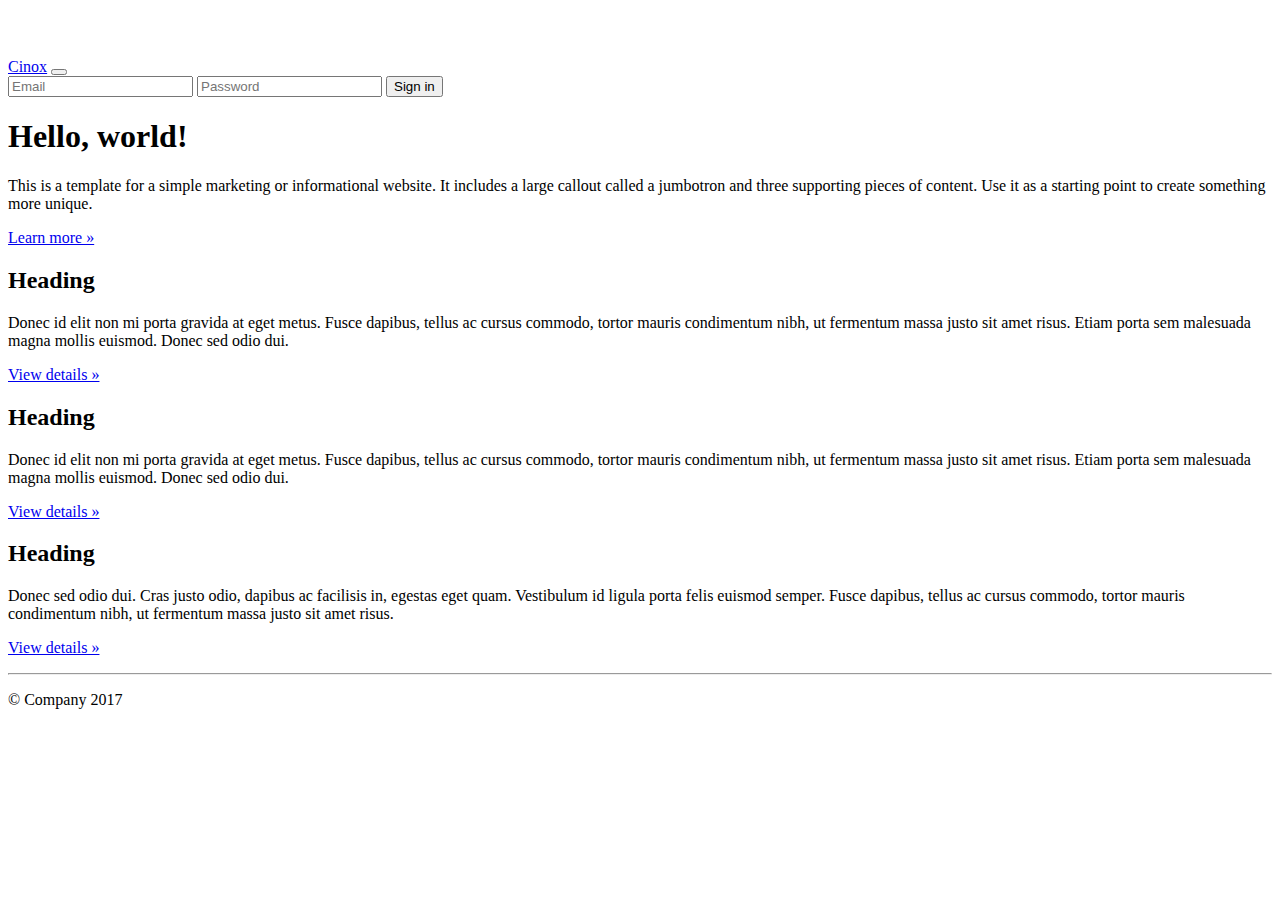
<file: src/main/resources/FrontEnd/components/frontpage/index.html>
<!doctype html>
<html lang="en">
  <head>
    <meta charset="utf-8">
    <meta name="viewport" content="width=device-width, initial-scale=1, shrink-to-fit=no">
    <meta name="description" content="">
    <meta name="author" content="">
    <link rel="icon" href="../../../../favicon.ico">

    <title>Jumbotron Template for Bootstrap</title>

    <!-- Bootstrap core CSS -->
    <link rel="stylesheet" href="https://maxcdn.bootstrapcdn.com/bootstrap/4.0.0-beta.2/css/bootstrap.min.css"
          integrity="sha384-PsH8R72JQ3SOdhVi3uxftmaW6Vc51MKb0q5P2rRUpPvrszuE4W1povHYgTpBfshb" crossorigin="anonymous">


    <!-- Custom styles for this template -->
    <link href="jumbotron.css" rel="stylesheet">
  </head>

  <body>

    <nav class="navbar navbar-expand-md navbar-dark fixed-top bg-dark">
      <a class="navbar-brand" href="#">Cinox</a>
      <button class="navbar-toggler" type="button" data-toggle="collapse" data-target="#navbarsExampleDefault" aria-controls="navbarsExampleDefault" aria-expanded="false" aria-label="Toggle navigation">
        <span class="navbar-toggler-icon"></span>
      </button>

      <div class="collapse navbar-collapse" id="navbarsExampleDefault">

        <form class="form-inline my-2 my-lg-0" method="post" action="front.html" >
          <input class="form-control mr-sm-2" type="text" placeholder="Email" >
          <input class="form-control mr-sm-2" type="password" placeholder="Password" >
          <button class="btn btn-outline-success my-2 my-sm-0" type="submit">Sign in</button>
          
        </form>





      </div>
    </nav>

    <main role="main">

      <!-- Main jumbotron for a primary marketing message or call to action -->
      <div class="jumbotron">
        <div class="container">
          <h1 class="display-3">Hello, world!</h1>
          <p>This is a template for a simple marketing or informational website. It includes a large callout called a jumbotron and three supporting pieces of content. Use it as a starting point to create something more unique.</p>
          <p><a class="btn btn-primary btn-lg" href="#" role="button">Learn more &raquo;</a></p>
        </div>
      </div>

      <div class="container">
        <!-- Example row of columns -->
        <div class="row">
          <div class="col-md-4">
            <h2>Heading</h2>
            <p>Donec id elit non mi porta gravida at eget metus. Fusce dapibus, tellus ac cursus commodo, tortor mauris condimentum nibh, ut fermentum massa justo sit amet risus. Etiam porta sem malesuada magna mollis euismod. Donec sed odio dui. </p>
            <p><a class="btn btn-secondary" href="#" role="button">View details &raquo;</a></p>
          </div>
          <div class="col-md-4">
            <h2>Heading</h2>
            <p>Donec id elit non mi porta gravida at eget metus. Fusce dapibus, tellus ac cursus commodo, tortor mauris condimentum nibh, ut fermentum massa justo sit amet risus. Etiam porta sem malesuada magna mollis euismod. Donec sed odio dui. </p>
            <p><a class="btn btn-secondary" href="#" role="button">View details &raquo;</a></p>
          </div>
          <div class="col-md-4">
            <h2>Heading</h2>
            <p>Donec sed odio dui. Cras justo odio, dapibus ac facilisis in, egestas eget quam. Vestibulum id ligula porta felis euismod semper. Fusce dapibus, tellus ac cursus commodo, tortor mauris condimentum nibh, ut fermentum massa justo sit amet risus.</p>
            <p><a class="btn btn-secondary" href="#" role="button">View details &raquo;</a></p>
          </div>
        </div>

        <hr>

      </div> <!-- /container -->

    </main>

    <footer class="container">
      <p>&copy; Company 2017</p>
    </footer>


    <!-- Optional JavaScript -->
    <!-- jQuery first, then Popper.js, then Bootstrap JS -->
    <script src="https://code.jquery.com/jquery-3.2.1.slim.min.js"
            integrity="sha384-KJ3o2DKtIkvYIK3UENzmM7KCkRr/rE9/Qpg6aAZGJwFDMVNA/GpGFF93hXpG5KkN"
            crossorigin="anonymous"></script>
    <script src="https://cdnjs.cloudflare.com/ajax/libs/popper.js/1.12.3/umd/popper.min.js"
            integrity="sha384-vFJXuSJphROIrBnz7yo7oB41mKfc8JzQZiCq4NCceLEaO4IHwicKwpJf9c9IpFgh"
            crossorigin="anonymous"></script>
    <script src="https://maxcdn.bootstrapcdn.com/bootstrap/4.0.0-beta.2/js/bootstrap.min.js"
            integrity="sha384-alpBpkh1PFOepccYVYDB4do5UnbKysX5WZXm3XxPqe5iKTfUKjNkCk9SaVuEZflJ"
            crossorigin="anonymous"></script>
  </body>
</html>
</file>
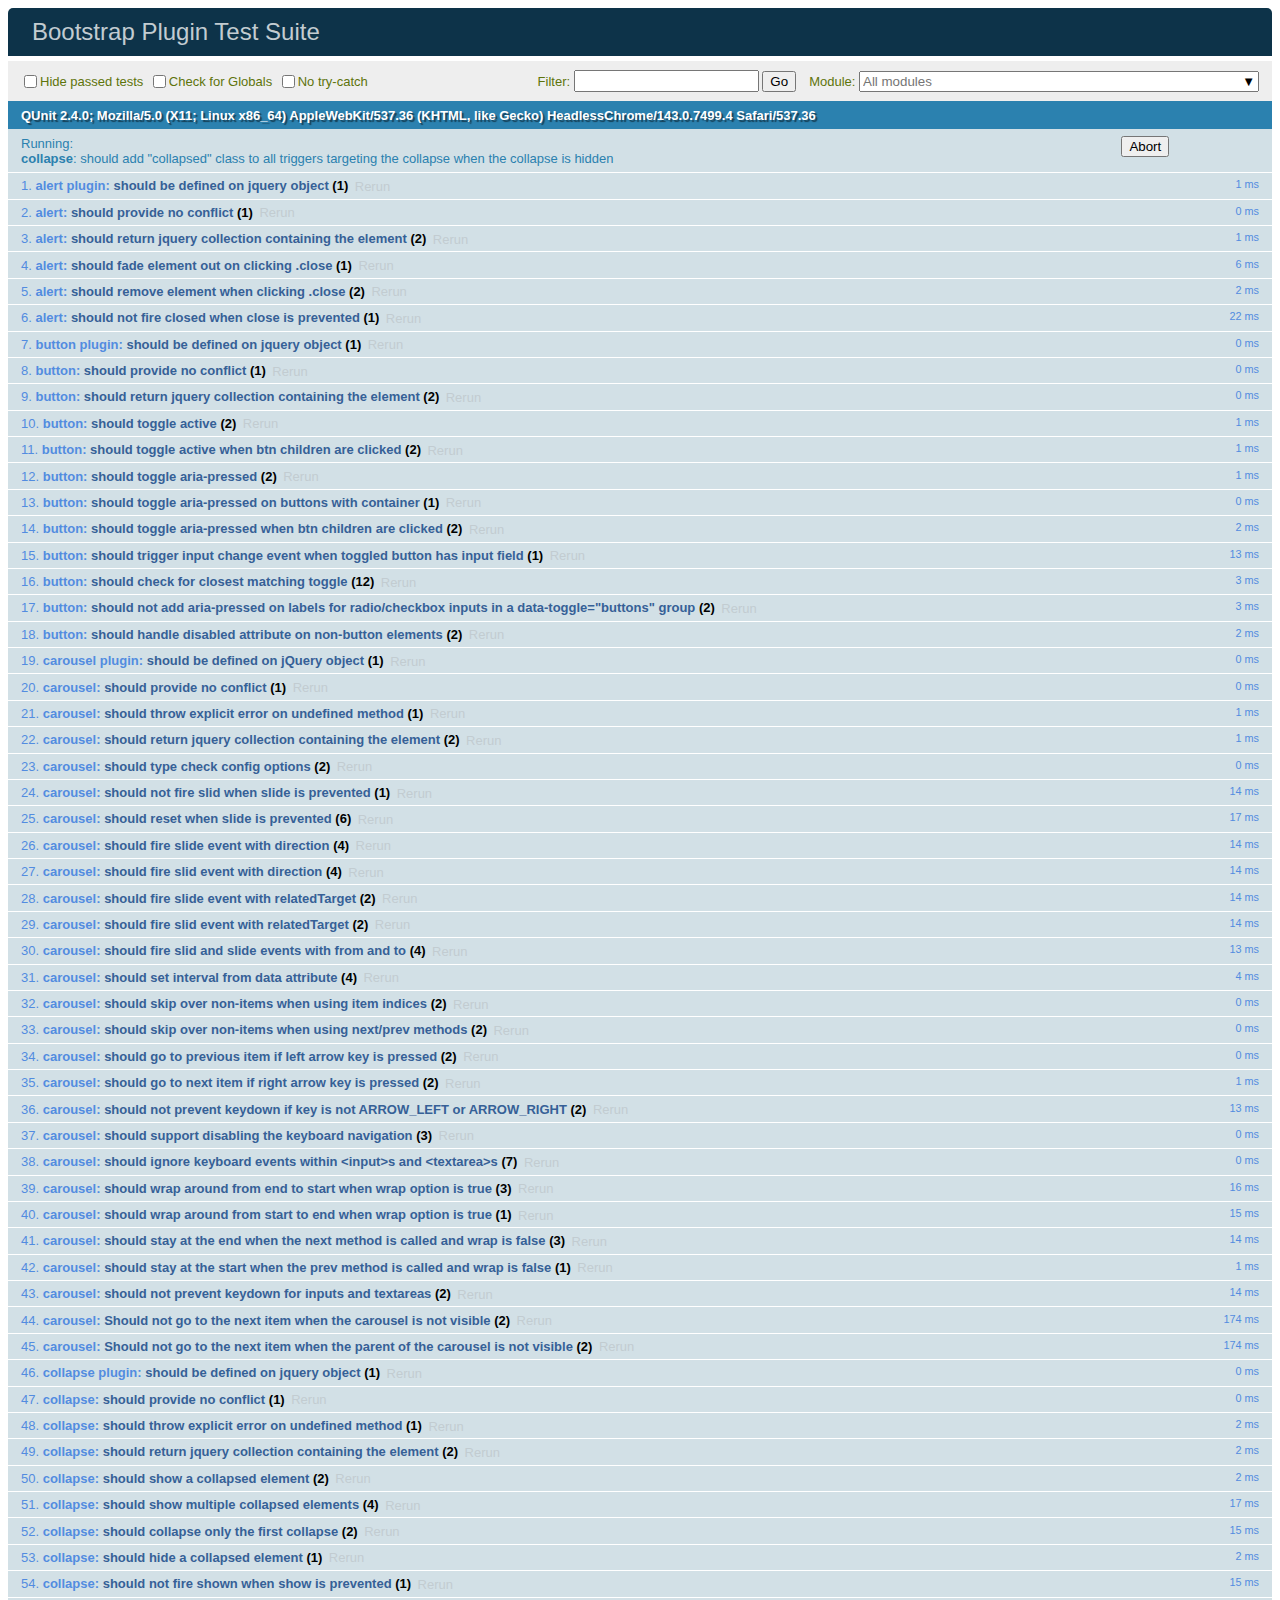
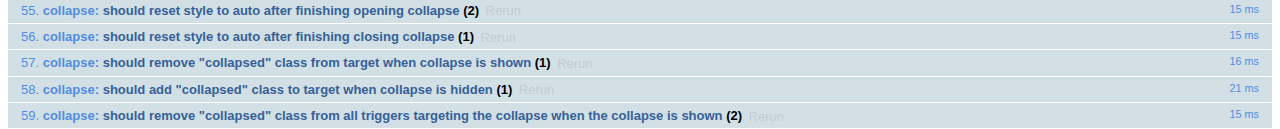
<file: src/main/resources/FrontEnd/bootstrap-4.0.0-beta.2/js/tests/index.html>
<!doctype html>
<html>
  <head>
    <meta charset="utf-8">
    <meta name="viewport" content="width=device-width, initial-scale=1, shrink-to-fit=no">
    <title>Bootstrap Plugin Test Suite</title>

    <!-- jQuery -->
    <script src="../../assets/js/vendor/jquery-slim.min.js"></script>
    <script src="../../assets/js/vendor/popper.min.js"></script>

    <!-- QUnit -->
    <link rel="stylesheet" href="vendor/qunit.css" media="screen">
    <script src="vendor/qunit.js"></script>

    <script>
      // Disable jQuery event aliases to ensure we don't accidentally use any of them
      [
        'blur',
        'focus',
        'focusin',
        'focusout',
        'resize',
        'scroll',
        'click',
        'dblclick',
        'mousedown',
        'mouseup',
        'mousemove',
        'mouseover',
        'mouseout',
        'mouseenter',
        'mouseleave',
        'change',
        'select',
        'submit',
        'keydown',
        'keypress',
        'keyup',
        'contextmenu'
      ].forEach(function(eventAlias) {
        $.fn[eventAlias] = function() {
          throw new Error('Using the ".' + eventAlias + '()" method is not allowed, so that Bootstrap can be compatible with custom jQuery builds which exclude the "event aliases" module that defines said method. See https://github.com/twbs/bootstrap/blob/master/CONTRIBUTING.md#js')
        }
      })

      // Require assert.expect in each test
      QUnit.config.requireExpects = true

      // See https://github.com/axemclion/grunt-saucelabs#test-result-details-with-qunit
      var log = []
      var testName

      QUnit.done(function(testResults) {
        var tests = []
        for (var i = 0; i < log.length; i++) {
          var details = log[i]
          tests.push({
            name: details.name,
            result: details.result,
            expected: details.expected,
            actual: details.actual,
            source: details.source
          })
        }
        testResults.tests = tests

        window.global_test_results = testResults
      })

      QUnit.testStart(function(testDetails) {
        QUnit.log(function(details) {
          if (!details.result) {
            details.name = testDetails.name
            log.push(details)
          }
        })
      })

      // Cleanup
      QUnit.testDone(function () {
        $('#modal-test, .modal-backdrop').remove()
      })

      // Display fixture on-screen on iOS to avoid false positives
      // See https://github.com/twbs/bootstrap/pull/15955
      if (/iPhone|iPad|iPod/.test(navigator.userAgent)) {
        QUnit.begin(function() {
          $('#qunit-fixture').css({ top: 0, left: 0 })
        })

        QUnit.done(function() {
          $('#qunit-fixture').css({ top: '', left: '' })
        })
      }
    </script>

    <!-- Transpiled Plugins -->
    <script src="../dist/util.js"></script>
    <script src="../dist/alert.js"></script>
    <script src="../dist/button.js"></script>
    <script src="../dist/carousel.js"></script>
    <script src="../dist/collapse.js"></script>
    <script src="../dist/dropdown.js"></script>
    <script src="../dist/modal.js"></script>
    <script src="../dist/scrollspy.js"></script>
    <script src="../dist/tab.js"></script>
    <script src="../dist/tooltip.js"></script>
    <script src="../dist/popover.js"></script>

    <!-- Unit Tests -->
    <script src="unit/alert.js"></script>
    <script src="unit/button.js"></script>
    <script src="unit/carousel.js"></script>
    <script src="unit/collapse.js"></script>
    <script src="unit/dropdown.js"></script>
    <script src="unit/modal.js"></script>
    <script src="unit/scrollspy.js"></script>
    <script src="unit/tab.js"></script>
    <script src="unit/tooltip.js"></script>
    <script src="unit/popover.js"></script>
  </head>
  <body>
    <div id="qunit-container">
      <div id="qunit"></div>
      <div id="qunit-fixture"></div>
    </div>
  </body>
</html>
</file>
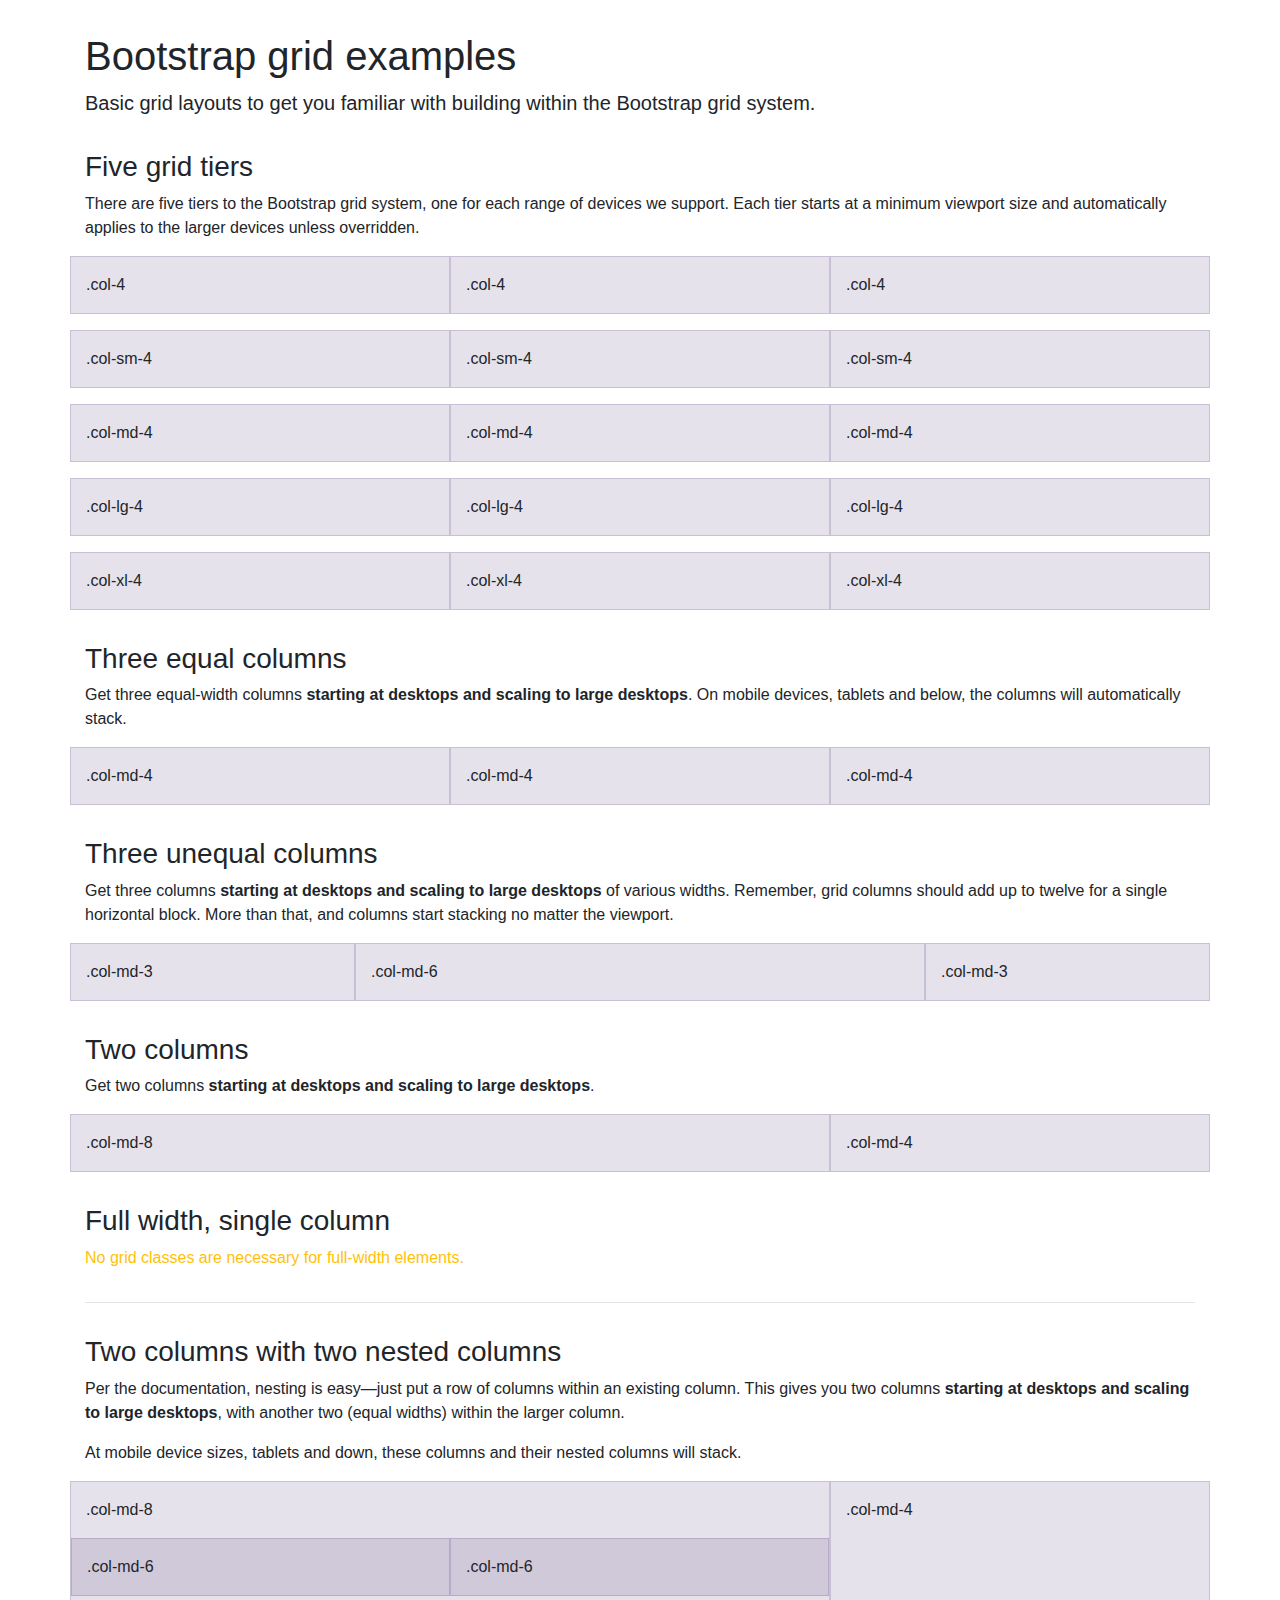
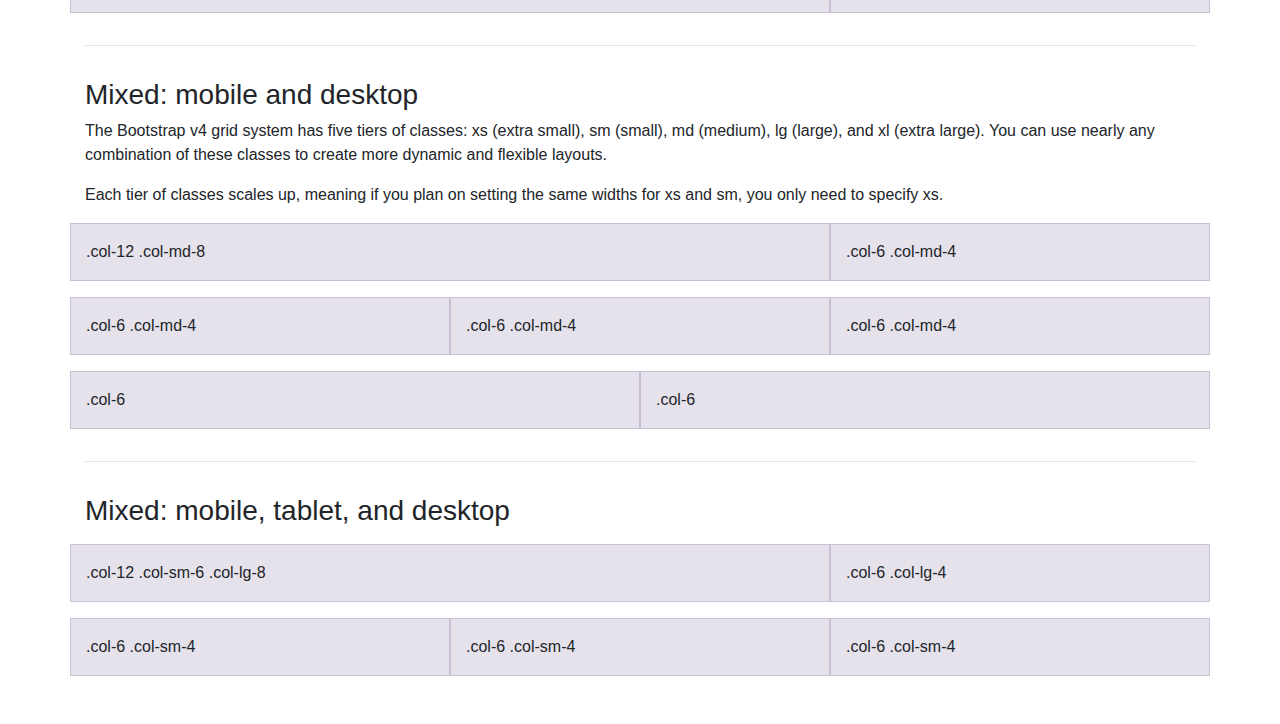
<file: src/main/resources/FrontEnd/bootstrap-4.0.0-beta.2/docs/4.0/examples/grid/index.html>
<!doctype html>
<html lang="en">
  <head>
    <meta charset="utf-8">
    <meta name="viewport" content="width=device-width, initial-scale=1, shrink-to-fit=no">
    <meta name="description" content="">
    <meta name="author" content="">
    <link rel="icon" href="../../../../favicon.ico">

    <title>Grid Template for Bootstrap</title>

    <!-- Bootstrap core CSS -->
    <link href="../../../../dist/css/bootstrap.min.css" rel="stylesheet">

    <!-- Custom styles for this template -->
    <link href="grid.css" rel="stylesheet">
  </head>

  <body>
    <div class="container">

      <h1>Bootstrap grid examples</h1>
      <p class="lead">Basic grid layouts to get you familiar with building within the Bootstrap grid system.</p>

      <h3>Five grid tiers</h3>
      <p>There are five tiers to the Bootstrap grid system, one for each range of devices we support. Each tier starts at a minimum viewport size and automatically applies to the larger devices unless overridden.</p>

      <div class="row">
        <div class="col-4">.col-4</div>
        <div class="col-4">.col-4</div>
        <div class="col-4">.col-4</div>
      </div>

      <div class="row">
        <div class="col-sm-4">.col-sm-4</div>
        <div class="col-sm-4">.col-sm-4</div>
        <div class="col-sm-4">.col-sm-4</div>
      </div>

      <div class="row">
        <div class="col-md-4">.col-md-4</div>
        <div class="col-md-4">.col-md-4</div>
        <div class="col-md-4">.col-md-4</div>
      </div>

      <div class="row">
        <div class="col-lg-4">.col-lg-4</div>
        <div class="col-lg-4">.col-lg-4</div>
        <div class="col-lg-4">.col-lg-4</div>
      </div>

      <div class="row">
        <div class="col-xl-4">.col-xl-4</div>
        <div class="col-xl-4">.col-xl-4</div>
        <div class="col-xl-4">.col-xl-4</div>
      </div>

      <h3>Three equal columns</h3>
      <p>Get three equal-width columns <strong>starting at desktops and scaling to large desktops</strong>. On mobile devices, tablets and below, the columns will automatically stack.</p>
      <div class="row">
        <div class="col-md-4">.col-md-4</div>
        <div class="col-md-4">.col-md-4</div>
        <div class="col-md-4">.col-md-4</div>
      </div>

      <h3>Three unequal columns</h3>
      <p>Get three columns <strong>starting at desktops and scaling to large desktops</strong> of various widths. Remember, grid columns should add up to twelve for a single horizontal block. More than that, and columns start stacking no matter the viewport.</p>
      <div class="row">
        <div class="col-md-3">.col-md-3</div>
        <div class="col-md-6">.col-md-6</div>
        <div class="col-md-3">.col-md-3</div>
      </div>

      <h3>Two columns</h3>
      <p>Get two columns <strong>starting at desktops and scaling to large desktops</strong>.</p>
      <div class="row">
        <div class="col-md-8">.col-md-8</div>
        <div class="col-md-4">.col-md-4</div>
      </div>

      <h3>Full width, single column</h3>
      <p class="text-warning">No grid classes are necessary for full-width elements.</p>

      <hr>

      <h3>Two columns with two nested columns</h3>
      <p>Per the documentation, nesting is easy—just put a row of columns within an existing column. This gives you two columns <strong>starting at desktops and scaling to large desktops</strong>, with another two (equal widths) within the larger column.</p>
      <p>At mobile device sizes, tablets and down, these columns and their nested columns will stack.</p>
      <div class="row">
        <div class="col-md-8">
          .col-md-8
          <div class="row">
            <div class="col-md-6">.col-md-6</div>
            <div class="col-md-6">.col-md-6</div>
          </div>
        </div>
        <div class="col-md-4">.col-md-4</div>
      </div>

      <hr>

      <h3>Mixed: mobile and desktop</h3>
      <p>The Bootstrap v4 grid system has five tiers of classes: xs (extra small), sm (small), md (medium), lg (large), and xl (extra large). You can use nearly any combination of these classes to create more dynamic and flexible layouts.</p>
      <p>Each tier of classes scales up, meaning if you plan on setting the same widths for xs and sm, you only need to specify xs.</p>
      <div class="row">
        <div class="col-12 col-md-8">.col-12 .col-md-8</div>
        <div class="col-6 col-md-4">.col-6 .col-md-4</div>
      </div>
      <div class="row">
        <div class="col-6 col-md-4">.col-6 .col-md-4</div>
        <div class="col-6 col-md-4">.col-6 .col-md-4</div>
        <div class="col-6 col-md-4">.col-6 .col-md-4</div>
      </div>
      <div class="row">
        <div class="col-6">.col-6</div>
        <div class="col-6">.col-6</div>
      </div>

      <hr>

      <h3>Mixed: mobile, tablet, and desktop</h3>
      <p></p>
      <div class="row">
        <div class="col-12 col-sm-6 col-lg-8">.col-12 .col-sm-6 .col-lg-8</div>
        <div class="col-6 col-lg-4">.col-6 .col-lg-4</div>
      </div>
      <div class="row">
        <div class="col-6 col-sm-4">.col-6 .col-sm-4</div>
        <div class="col-6 col-sm-4">.col-6 .col-sm-4</div>
        <div class="col-6 col-sm-4">.col-6 .col-sm-4</div>
      </div>

    </div> <!-- /container -->
  </body>
</html>
</file>
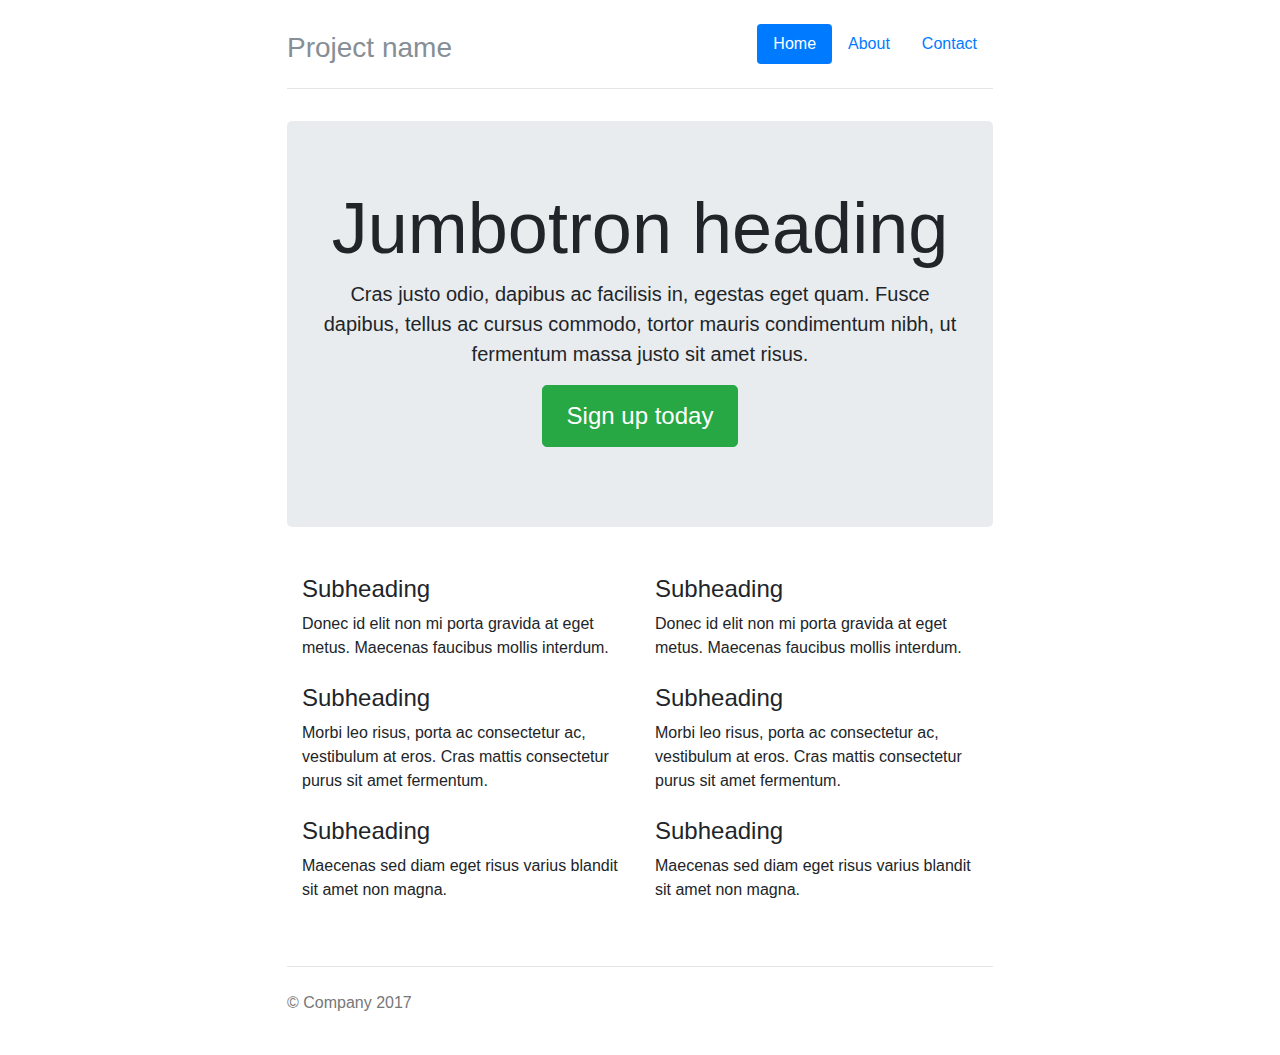
<file: src/main/resources/FrontEnd/bootstrap-4.0.0-beta.2/docs/4.0/examples/narrow-jumbotron/index.html>
<!doctype html>
<html lang="en">
  <head>
    <meta charset="utf-8">
    <meta name="viewport" content="width=device-width, initial-scale=1, shrink-to-fit=no">
    <meta name="description" content="">
    <meta name="author" content="">
    <link rel="icon" href="../../../../favicon.ico">

    <title>Narrow Jumbotron Template for Bootstrap</title>

    <!-- Bootstrap core CSS -->
    <link href="../../../../dist/css/bootstrap.min.css" rel="stylesheet">

    <!-- Custom styles for this template -->
    <link href="narrow-jumbotron.css" rel="stylesheet">
  </head>

  <body>

    <div class="container">
      <header class="header clearfix">
        <nav>
          <ul class="nav nav-pills float-right">
            <li class="nav-item">
              <a class="nav-link active" href="#">Home <span class="sr-only">(current)</span></a>
            </li>
            <li class="nav-item">
              <a class="nav-link" href="#">About</a>
            </li>
            <li class="nav-item">
              <a class="nav-link" href="#">Contact</a>
            </li>
          </ul>
        </nav>
        <h3 class="text-muted">Project name</h3>
      </header>

      <main role="main">

        <div class="jumbotron">
          <h1 class="display-3">Jumbotron heading</h1>
          <p class="lead">Cras justo odio, dapibus ac facilisis in, egestas eget quam. Fusce dapibus, tellus ac cursus commodo, tortor mauris condimentum nibh, ut fermentum massa justo sit amet risus.</p>
          <p><a class="btn btn-lg btn-success" href="#" role="button">Sign up today</a></p>
        </div>

        <div class="row marketing">
          <div class="col-lg-6">
            <h4>Subheading</h4>
            <p>Donec id elit non mi porta gravida at eget metus. Maecenas faucibus mollis interdum.</p>

            <h4>Subheading</h4>
            <p>Morbi leo risus, porta ac consectetur ac, vestibulum at eros. Cras mattis consectetur purus sit amet fermentum.</p>

            <h4>Subheading</h4>
            <p>Maecenas sed diam eget risus varius blandit sit amet non magna.</p>
          </div>

          <div class="col-lg-6">
            <h4>Subheading</h4>
            <p>Donec id elit non mi porta gravida at eget metus. Maecenas faucibus mollis interdum.</p>

            <h4>Subheading</h4>
            <p>Morbi leo risus, porta ac consectetur ac, vestibulum at eros. Cras mattis consectetur purus sit amet fermentum.</p>

            <h4>Subheading</h4>
            <p>Maecenas sed diam eget risus varius blandit sit amet non magna.</p>
          </div>
        </div>

      </main>

      <footer class="footer">
        <p>&copy; Company 2017</p>
      </footer>

    </div> <!-- /container -->
  </body>
</html>
</file>
<file: src/main/resources/FrontEnd/components/frontpage/jumbotron.css>
/* Move down content because we have a fixed navbar that is 3.5rem tall */
body {

  padding-top: 50px;
  padding-bottom: 20px;
}
</file>
<file: src/main/resources/FrontEnd/bootstrap-4.0.0-beta.2/docs/4.0/examples/grid/grid.css>
body {
  padding-top: 2rem;
  padding-bottom: 2rem;
}

h3 {
  margin-top: 2rem;
}

.row {
  margin-bottom: 1rem;
}
.row .row {
  margin-top: 1rem;
  margin-bottom: 0;
}
[class*="col-"] {
  padding-top: 1rem;
  padding-bottom: 1rem;
  background-color: rgba(86,61,124,.15);
  border: 1px solid rgba(86,61,124,.2);
}

hr {
  margin-top: 2rem;
  margin-bottom: 2rem;
}
</file>
<file: src/main/resources/FrontEnd/bootstrap-4.0.0-beta.2/docs/4.0/examples/narrow-jumbotron/narrow-jumbotron.css>
/* Space out content a bit */
body {
  padding-top: 1.5rem;
  padding-bottom: 1.5rem;
}

/* Everything but the jumbotron gets side spacing for mobile first views */
.header,
.marketing,
.footer {
  padding-right: 1rem;
  padding-left: 1rem;
}

/* Custom page header */
.header {
  padding-bottom: 1rem;
  border-bottom: .05rem solid #e5e5e5;
}

/* Make the masthead heading the same height as the navigation */
.header h3 {
  margin-top: 0;
  margin-bottom: 0;
  line-height: 3rem;
}

/* Custom page footer */
.footer {
  padding-top: 1.5rem;
  color: #777;
  border-top: .05rem solid #e5e5e5;
}

/* Customize container */
@media (min-width: 48em) {
  .container {
    max-width: 46rem;
  }
}
.container-narrow > hr {
  margin: 2rem 0;
}

/* Main marketing message and sign up button */
.jumbotron {
  text-align: center;
  border-bottom: .05rem solid #e5e5e5;
}
.jumbotron .btn {
  padding: .75rem 1.5rem;
  font-size: 1.5rem;
}

/* Supporting marketing content */
.marketing {
  margin: 3rem 0;
}
.marketing p + h4 {
  margin-top: 1.5rem;
}

/* Responsive: Portrait tablets and up */
@media screen and (min-width: 48em) {
  /* Remove the padding we set earlier */
  .header,
  .marketing,
  .footer {
    padding-right: 0;
    padding-left: 0;
  }

  /* Space out the masthead */
  .header {
    margin-bottom: 2rem;
  }

  /* Remove the bottom border on the jumbotron for visual effect */
  .jumbotron {
    border-bottom: 0;
  }
}
</file>
<file: src/main/resources/FrontEnd/bootstrap-4.0.0-beta.2/js/tests/vendor/qunit.css>
/*!
 * QUnit 2.4.0
 * https://qunitjs.com/
 *
 * Copyright jQuery Foundation and other contributors
 * Released under the MIT license
 * https://jquery.org/license
 *
 * Date: 2017-07-08T15:20Z
 */

/** Font Family and Sizes */

#qunit-tests, #qunit-header, #qunit-banner, #qunit-testrunner-toolbar, #qunit-filteredTest, #qunit-userAgent, #qunit-testresult {
	font-family: "Helvetica Neue Light", "HelveticaNeue-Light", "Helvetica Neue", Calibri, Helvetica, Arial, sans-serif;
}

#qunit-testrunner-toolbar, #qunit-filteredTest, #qunit-userAgent, #qunit-testresult, #qunit-tests li { font-size: small; }
#qunit-tests { font-size: smaller; }


/** Resets */

#qunit-tests, #qunit-header, #qunit-banner, #qunit-filteredTest, #qunit-userAgent, #qunit-testresult, #qunit-modulefilter {
	margin: 0;
	padding: 0;
}


/** Header (excluding toolbar) */

#qunit-header {
	padding: 0.5em 0 0.5em 1em;

	color: #8699A4;
	background-color: #0D3349;

	font-size: 1.5em;
	line-height: 1em;
	font-weight: 400;

	border-radius: 5px 5px 0 0;
}

#qunit-header a {
	text-decoration: none;
	color: #C2CCD1;
}

#qunit-header a:hover,
#qunit-header a:focus {
	color: #FFF;
}

#qunit-banner {
	height: 5px;
}

#qunit-filteredTest {
	padding: 0.5em 1em 0.5em 1em;
	color: #366097;
	background-color: #F4FF77;
}

#qunit-userAgent {
	padding: 0.5em 1em 0.5em 1em;
	color: #FFF;
	background-color: #2B81AF;
	text-shadow: rgba(0, 0, 0, 0.5) 2px 2px 1px;
}


/** Toolbar */

#qunit-testrunner-toolbar {
	padding: 0.5em 1em 0.5em 1em;
	color: #5E740B;
	background-color: #EEE;
}

#qunit-testrunner-toolbar .clearfix {
	height: 0;
	clear: both;
}

#qunit-testrunner-toolbar label {
	display: inline-block;
}

#qunit-testrunner-toolbar input[type=checkbox],
#qunit-testrunner-toolbar input[type=radio] {
	margin: 3px;
	vertical-align: -2px;
}

#qunit-testrunner-toolbar input[type=text] {
	box-sizing: border-box;
	height: 1.6em;
}

.qunit-url-config,
.qunit-filter,
#qunit-modulefilter {
	display: inline-block;
	line-height: 2.1em;
}

.qunit-filter,
#qunit-modulefilter {
	float: right;
	position: relative;
	margin-left: 1em;
}

.qunit-url-config label {
	margin-right: 0.5em;
}

#qunit-modulefilter-search {
	box-sizing: border-box;
	width: 400px;
}

#qunit-modulefilter-search-container:after {
	position: absolute;
	right: 0.3em;
	content: "\25bc";
	color: black;
}

#qunit-modulefilter-dropdown {
	/* align with #qunit-modulefilter-search */
	box-sizing: border-box;
	width: 400px;
	position: absolute;
	right: 0;
	top: 50%;
	margin-top: 0.8em;

	border: 1px solid #D3D3D3;
	border-top: none;
	border-radius: 0 0 .25em .25em;
	color: #000;
	background-color: #F5F5F5;
	z-index: 99;
}

#qunit-modulefilter-dropdown a {
	color: inherit;
	text-decoration: none;
}

#qunit-modulefilter-dropdown .clickable.checked {
	font-weight: bold;
	color: #000;
	background-color: #D2E0E6;
}

#qunit-modulefilter-dropdown .clickable:hover {
	color: #FFF;
	background-color: #0D3349;
}

#qunit-modulefilter-actions {
	display: block;
	overflow: auto;

	/* align with #qunit-modulefilter-dropdown-list */
	font: smaller/1.5em sans-serif;
}

#qunit-modulefilter-dropdown #qunit-modulefilter-actions > * {
	box-sizing: border-box;
	max-height: 2.8em;
	display: block;
	padding: 0.4em;
}

#qunit-modulefilter-dropdown #qunit-modulefilter-actions > button {
	float: right;
	font: inherit;
}

#qunit-modulefilter-dropdown #qunit-modulefilter-actions > :last-child {
	/* insert padding to align with checkbox margins */
	padding-left: 3px;
}

#qunit-modulefilter-dropdown-list {
	max-height: 200px;
	overflow-y: auto;
	margin: 0;
	border-top: 2px groove threedhighlight;
	padding: 0.4em 0 0;
	font: smaller/1.5em sans-serif;
}

#qunit-modulefilter-dropdown-list li {
	white-space: nowrap;
	overflow: hidden;
	text-overflow: ellipsis;
}

#qunit-modulefilter-dropdown-list .clickable {
	display: block;
	padding-left: 0.15em;
}


/** Tests: Pass/Fail */

#qunit-tests {
	list-style-position: inside;
}

#qunit-tests li {
	padding: 0.4em 1em 0.4em 1em;
	border-bottom: 1px solid #FFF;
	list-style-position: inside;
}

#qunit-tests > li {
	display: none;
}

#qunit-tests li.running,
#qunit-tests li.pass,
#qunit-tests li.fail,
#qunit-tests li.skipped,
#qunit-tests li.aborted {
	display: list-item;
}

#qunit-tests.hidepass {
	position: relative;
}

#qunit-tests.hidepass li.running,
#qunit-tests.hidepass li.pass:not(.todo) {
	visibility: hidden;
	position: absolute;
	width:   0;
	height:  0;
	padding: 0;
	border:  0;
	margin:  0;
}

#qunit-tests li strong {
	cursor: pointer;
}

#qunit-tests li.skipped strong {
	cursor: default;
}

#qunit-tests li a {
	padding: 0.5em;
	color: #C2CCD1;
	text-decoration: none;
}

#qunit-tests li p a {
	padding: 0.25em;
	color: #6B6464;
}
#qunit-tests li a:hover,
#qunit-tests li a:focus {
	color: #000;
}

#qunit-tests li .runtime {
	float: right;
	font-size: smaller;
}

.qunit-assert-list {
	margin-top: 0.5em;
	padding: 0.5em;

	background-color: #FFF;

	border-radius: 5px;
}

.qunit-source {
	margin: 0.6em 0 0.3em;
}

.qunit-collapsed {
	display: none;
}

#qunit-tests table {
	border-collapse: collapse;
	margin-top: 0.2em;
}

#qunit-tests th {
	text-align: right;
	vertical-align: top;
	padding: 0 0.5em 0 0;
}

#qunit-tests td {
	vertical-align: top;
}

#qunit-tests pre {
	margin: 0;
	white-space: pre-wrap;
	word-wrap: break-word;
}

#qunit-tests del {
	color: #374E0C;
	background-color: #E0F2BE;
	text-decoration: none;
}

#qunit-tests ins {
	color: #500;
	background-color: #FFCACA;
	text-decoration: none;
}

/*** Test Counts */

#qunit-tests b.counts                       { color: #000; }
#qunit-tests b.passed                       { color: #5E740B; }
#qunit-tests b.failed                       { color: #710909; }

#qunit-tests li li {
	padding: 5px;
	background-color: #FFF;
	border-bottom: none;
	list-style-position: inside;
}

/*** Passing Styles */

#qunit-tests li li.pass {
	color: #3C510C;
	background-color: #FFF;
	border-left: 10px solid #C6E746;
}

#qunit-tests .pass                          { color: #528CE0; background-color: #D2E0E6; }
#qunit-tests .pass .test-name               { color: #366097; }

#qunit-tests .pass .test-actual,
#qunit-tests .pass .test-expected           { color: #999; }

#qunit-banner.qunit-pass                    { background-color: #C6E746; }

/*** Failing Styles */

#qunit-tests li li.fail {
	color: #710909;
	background-color: #FFF;
	border-left: 10px solid #EE5757;
	white-space: pre;
}

#qunit-tests > li:last-child {
	border-radius: 0 0 5px 5px;
}

#qunit-tests .fail                          { color: #000; background-color: #EE5757; }
#qunit-tests .fail .test-name,
#qunit-tests .fail .module-name             { color: #000; }

#qunit-tests .fail .test-actual             { color: #EE5757; }
#qunit-tests .fail .test-expected           { color: #008000; }

#qunit-banner.qunit-fail                    { background-color: #EE5757; }


/*** Aborted tests */
#qunit-tests .aborted { color: #000; background-color: orange; }
/*** Skipped tests */

#qunit-tests .skipped {
	background-color: #EBECE9;
}

#qunit-tests .qunit-todo-label,
#qunit-tests .qunit-skipped-label {
	background-color: #F4FF77;
	display: inline-block;
	font-style: normal;
	color: #366097;
	line-height: 1.8em;
	padding: 0 0.5em;
	margin: -0.4em 0.4em -0.4em 0;
}

#qunit-tests .qunit-todo-label {
	background-color: #EEE;
}

/** Result */

#qunit-testresult {
	color: #2B81AF;
	background-color: #D2E0E6;

	border-bottom: 1px solid #FFF;
}
#qunit-testresult .clearfix {
	height: 0;
	clear: both;
}
#qunit-testresult .module-name {
	font-weight: 700;
}
#qunit-testresult-display {
	padding: 0.5em 1em 0.5em 1em;
	width: 85%;
	float:left;
}
#qunit-testresult-controls {
	padding: 0.5em 1em 0.5em 1em;
  width: 10%;
	float:left;
}

/** Fixture */

#qunit-fixture {
	position: absolute;
	top: -10000px;
	left: -10000px;
	width: 1000px;
	height: 1000px;
}
</file>
